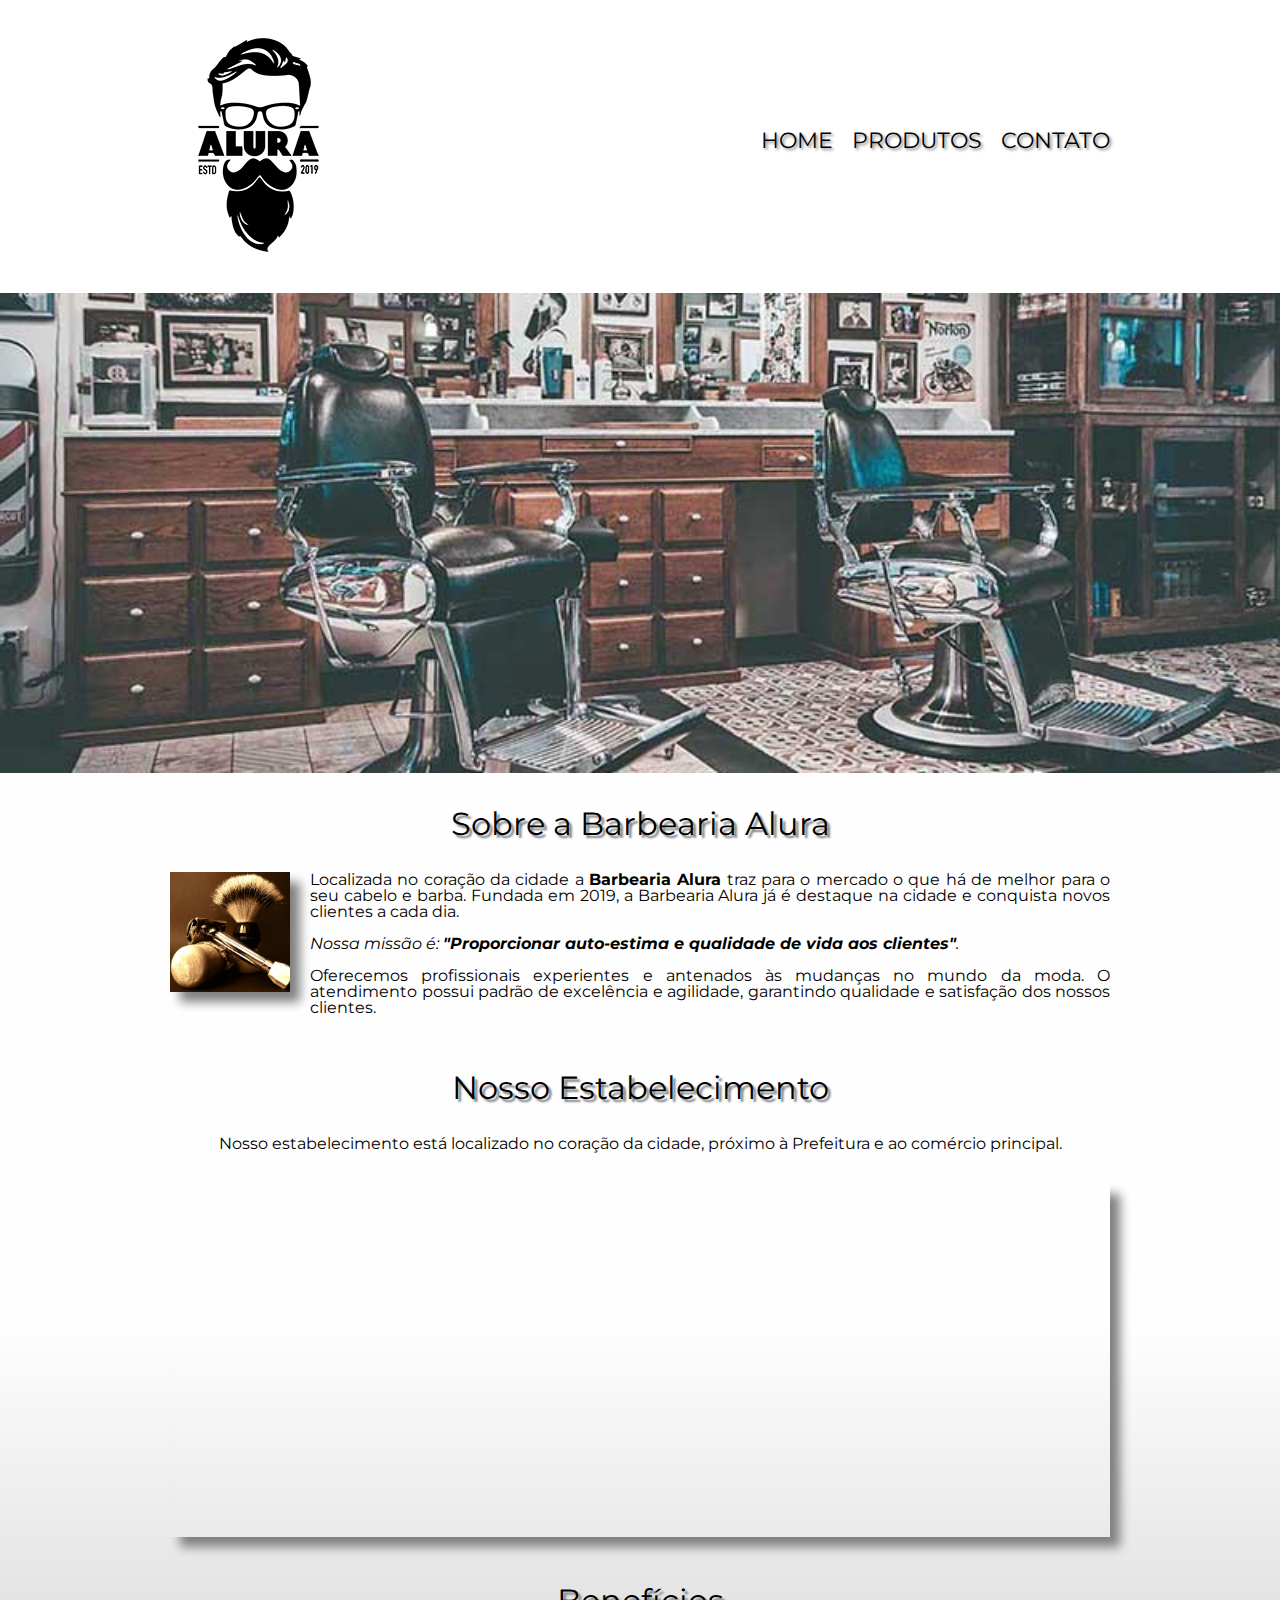
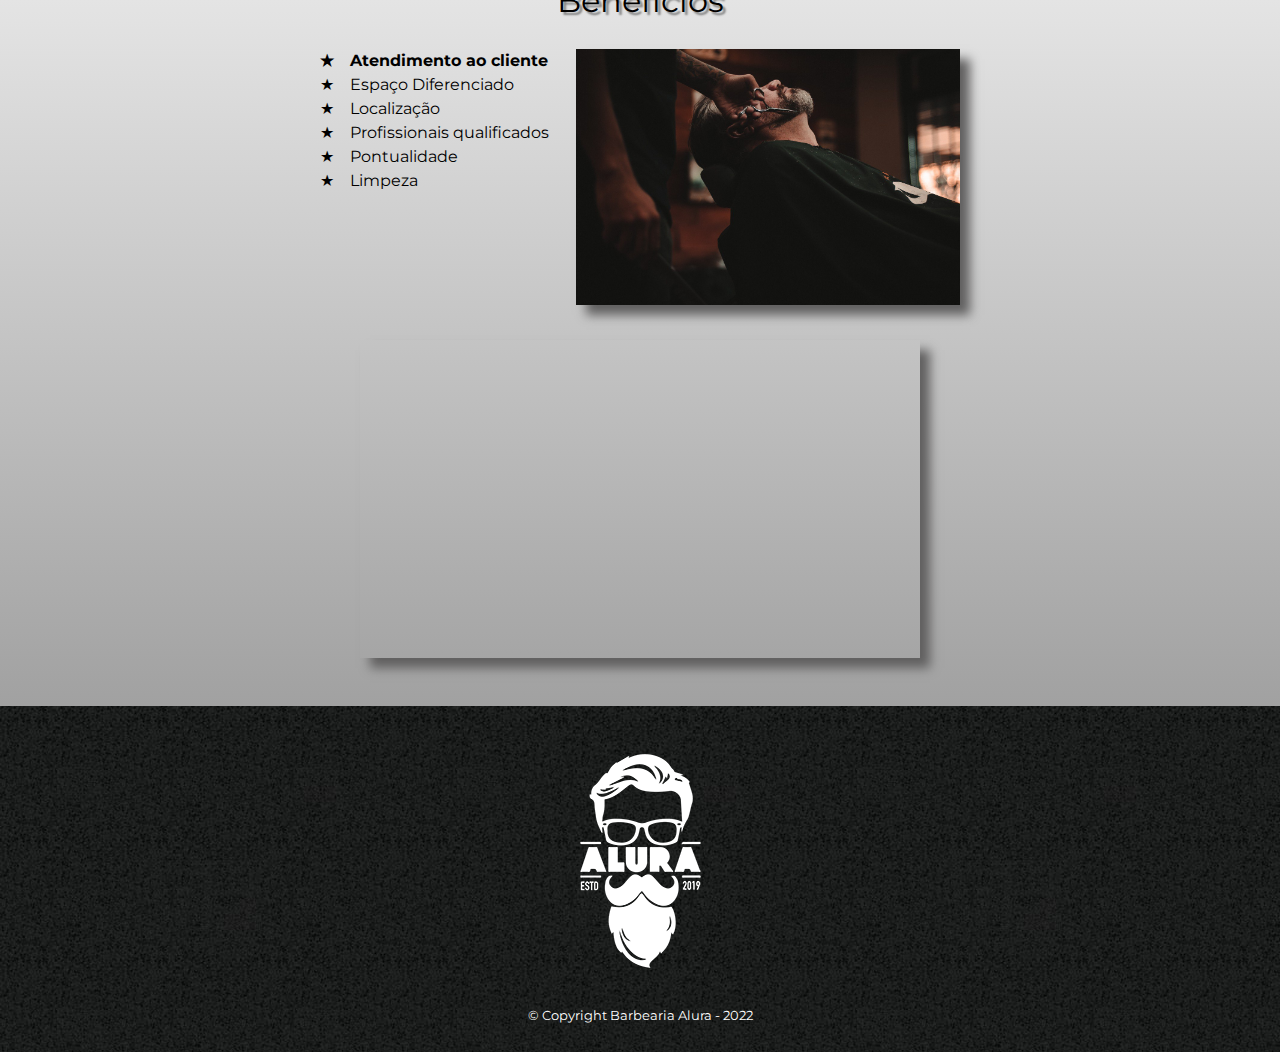
<file: index.html>
<!DOCTYPE html>
<html lang="pt-br">
	<head>
		<meta charset="UTF-8">
		<meta name="viewport" content="width=device-width">
		<title>Barbearia Alura</title>
		
		<link rel="stylesheet" href="reset.css">
		<link rel="stylesheet" href="style.css">
		<link rel="preconnect" href="https://fonts.googleapis.com">
		<link rel="preconnect" href="https://fonts.gstatic.com" crossorigin>
		<link href="https://fonts.googleapis.com/css2?family=Montserrat:ital,wght@0,100;0,200;0,300;0,400;0,500;0,600;0,700;0,800;0,900;1,100;1,200;1,300;1,400;1,500;1,600;1,700;1,800;1,900&display=swap" rel="stylesheet">

	</head>

	<body>

		<header>

			<div class="cabecalho">
				<h1><img src="logo.png" alt="Logo da Barbearia Alura" id="logo"></h1>
				<nav>
					<ul>
						<li>
							<a href="index.html">Home</a>
						</li>
						<li>
							<a href="produtos.html">Produtos</a>
						</li>
						<li>
							<a href="contato.html">Contato</a>
						</li>
					</ul>
				</nav>
			</div>
			
			<!-- <h1 class="titulo-principal">Barbearia Alura</h1> -->
		</header>
		
		<img src="banner.jpg" alt="Banner da Barbearia Alura" class="banner">

		<main>

			<section class="principal">

				<h2 class="titulo-principal">Sobre a Barbearia Alura</h2>

				<img src="utensilios.jpg" class="utensilios" alt="Utensilios de um barbeiro.">
		
				<p>Localizada no coração da cidade a <strong>Barbearia Alura</strong> traz para o mercado o que há de melhor para o seu cabelo e barba. Fundada em 2019, a Barbearia Alura já é destaque na cidade e conquista novos clientes a cada dia.</p>
		
				<p id="missao"><em>Nossa missão é: <strong>"Proporcionar auto-estima e qualidade de vida aos clientes"</strong>.</em></p>
		
				<p>Oferecemos profissionais experientes e antenados às mudanças no mundo da moda. O atendimento possui padrão de excelência e agilidade, garantindo qualidade e satisfação dos nossos clientes.</p>	
			</section>

			<section class="mapa">
				<h3 class="titulo-principal">Nosso Estabelecimento</h3>
				<p>Nosso estabelecimento está localizado no coração da cidade, próximo à Prefeitura e ao comércio principal.</p>
				<div class="mapa-conteudo">
					<iframe src="https://www.google.com/maps/embed?pb=!1m16!1m12!1m3!1d7387.06416887788!2d-49.95204915180058!3d-22.21988188726647!2m3!1f0!2f0!3f0!3m2!1i1024!2i768!4f13.1!2m1!1sPrefeitura%20de%20Mar%C3%ADlia!5e0!3m2!1spt-BR!2sbr!4v1649758236248!5m2!1spt-BR!2sbr" width="100%" height="350" style="border:0;" allowfullscreen="" loading="lazy" referrerpolicy="no-referrer-when-downgrade"></iframe>
				</div>

			</section>
	
			
			<section class="beneficios">

				<div class="conteudo-beneficios">
					<h3 class="titulo-principal">Benefícios</h3>
					<ul class="lista-beneficios">
						<li class="itens">Atendimento ao cliente</li>
						<li class="itens">Espaço Diferenciado</li>
						<li class="itens">Localização</li>
						<li class="itens">Profissionais qualificados</li>
						<li class="itens">Pontualidade</li>
						<li class="itens">Limpeza</li>
					</ul><img class="imagem-beneficios" src="beneficios.jpg" alt="beneficios">
				</div>
				

				<div class="video">
					<iframe width="100%" height="315" src="https://www.youtube.com/embed/wcVVXUV0YUY" title="YouTube video player" frameborder="0" allow="accelerometer; autoplay; clipboard-write; encrypted-media; gyroscope; picture-in-picture" allowfullscreen></iframe>
				</div>
	
			</section>

		</main>

		<footer>
			<img src="logo-branco.png" alt="Logo da Barbearia Alura">
			<p class="copyright">
				&copy; Copyright Barbearia Alura - 2022
			</p>
		</footer>
				
	</body>
</html>
</file>
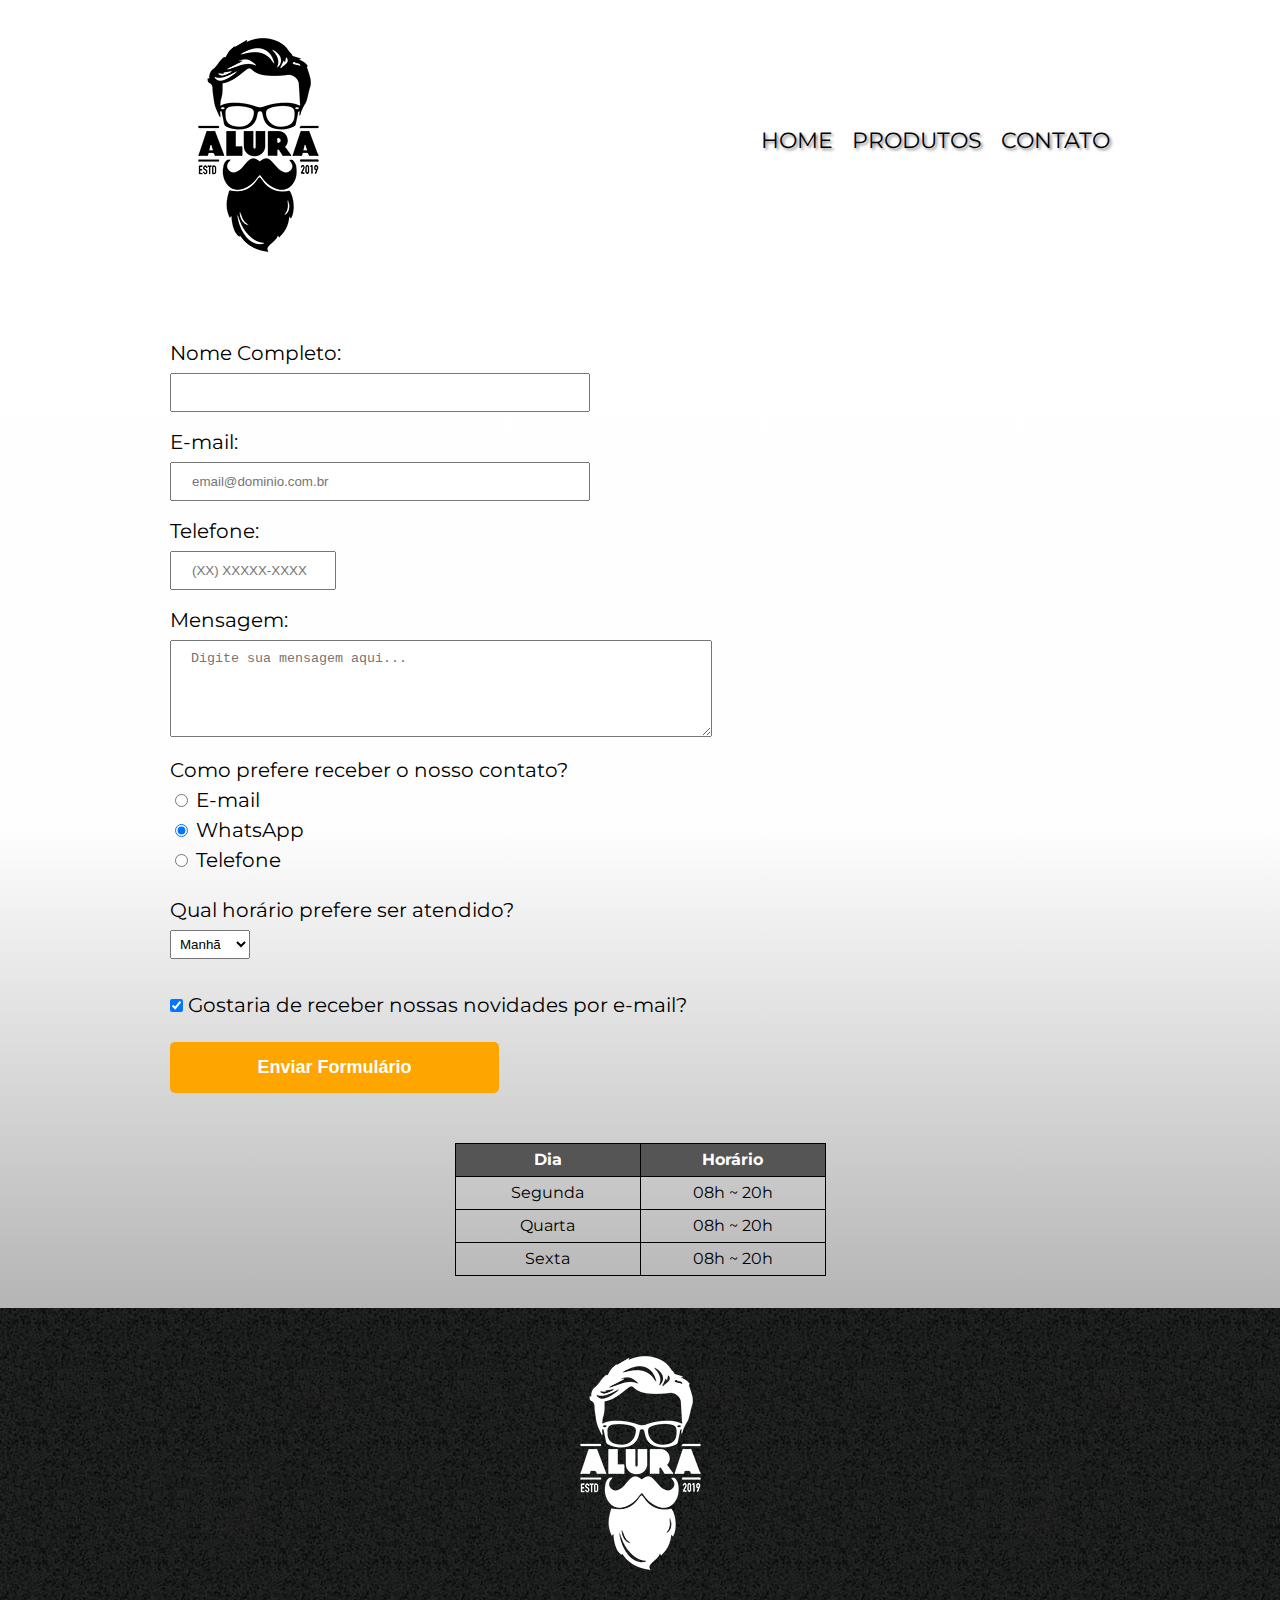
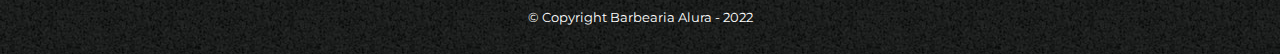
<file: contato.html>
<!DOCTYPE html>
<html lang="pt-br">
<head>
    <meta charset="UTF-8">
    <meta http-equiv="X-UA-Compatible" content="IE=edge">
    <meta name="viewport" content="width=device-width">

    <link rel="stylesheet" href="reset.css">
    <link rel="stylesheet" href="style.css">
    <link rel="preconnect" href="https://fonts.googleapis.com">
	<link rel="preconnect" href="https://fonts.gstatic.com" crossorigin>
	<link href="https://fonts.googleapis.com/css2?family=Montserrat:ital,wght@0,100;0,200;0,300;0,400;0,500;0,600;0,700;0,800;0,900;1,100;1,200;1,300;1,400;1,500;1,600;1,700;1,800;1,900&display=swap" rel="stylesheet">

    <title>Contato - Barbearia Alura</title>
</head>
<body>
    <header>
        <div class="cabecalho">

            <h1><img src="logo.png" alt="Logo da Barbearia Alura"></h1>

            <nav>
                <ul>
                    <li>
                        <a href="index.html">Home</a>
                    </li>
                    <li>
                        <a href="produtos.html">Produtos</a>
                    </li>
                    <li>
                        <a href="contato.html">Contato</a>
                    </li>
                </ul>
            </nav>
        </div>
    </header>

    <main>
        <section class="form-contato">
            <form action="" class="form-control">  
                <label for="nome" id="nome">Nome Completo:</label>
                <input type="text" id="nome" class="input-padrao" required>
            
                <label for="email" id="email">E-mail:</label>
                <input type="email" id="email" class="input-padrao" placeholder="email@dominio.com.br" required>
    
                <label for="telefone" id="telefone">Telefone:</label>
                <input type="tel" id="telefone" placeholder="(XX) XXXXX-XXXX" class="input-padrao" required>
    
                <label for="mensagem" id="mensagem">Mensagem:</label>
                <textarea name="mensagem" id="mensagem" rows="5" placeholder="Digite sua mensagem aqui..." required></textarea>
    
                <fieldset class="preferencia-contato">
                    <legend>Como prefere receber o nosso contato?</legend>
                    <label for="radio-email"> <input type="radio" name="contato" id="radio-email" value="email"> E-mail</label>
                    
                    <label for="radio-whatsapp"> <input type="radio" name="contato" id="radio-whatsapp" value="whatsapp" checked> WhatsApp</label>
                    
                    <label for="radio-telefone"> <input type="radio" name="contato" id="radio-telefone" value="telefone"> Telefone</label> 
                </fieldset>
    
                <fieldset id="contato">
                    <legend>Qual horário prefere ser atendido?</legend>
                    <select name="hora-atendimento" id="hora-atendimento">
                        <option value="manha">Manhã</option>
                        <option value="tarde">Tarde</option>
                        <option value="noite">Noite</option>
                    </select>
                </fieldset>
                
                
                <label for="newsletter"><input type="checkbox" name="newsletter" id="newsletter" class="input-checkbox" checked> Gostaria de receber nossas novidades por e-mail?</label>    
                               
                
                <input type="submit" class="btn-enviar" value="Enviar Formulário">
            </form>   
        </section>
        
        <section class="tabela">
            <table>
                <thead>
                    <tr>
                        <th>Dia</th>
                        <th>Horário</th>
                    </tr>
                </thead>   
                <tbody>
                    <tr>
                        <td>Segunda</td>
                        <td>08h ~ 20h</td>
                    </tr>
                    <tr>
                        <td>Quarta</td>
                        <td>08h ~ 20h</td>
                    </tr>
                    <tr>
                        <td>Sexta</td>
                        <td>08h ~ 20h</td>
                    </tr>
                </tbody> 
                
            </table>
        </section>  
    </main>

    <footer>
        <img src="logo-branco.png" alt="Logo da Barbearia Alura">
        <p class="copyright">
            &copy; Copyright Barbearia Alura - 2022
        </p>
    </footer>
</body>
</html>
</file>
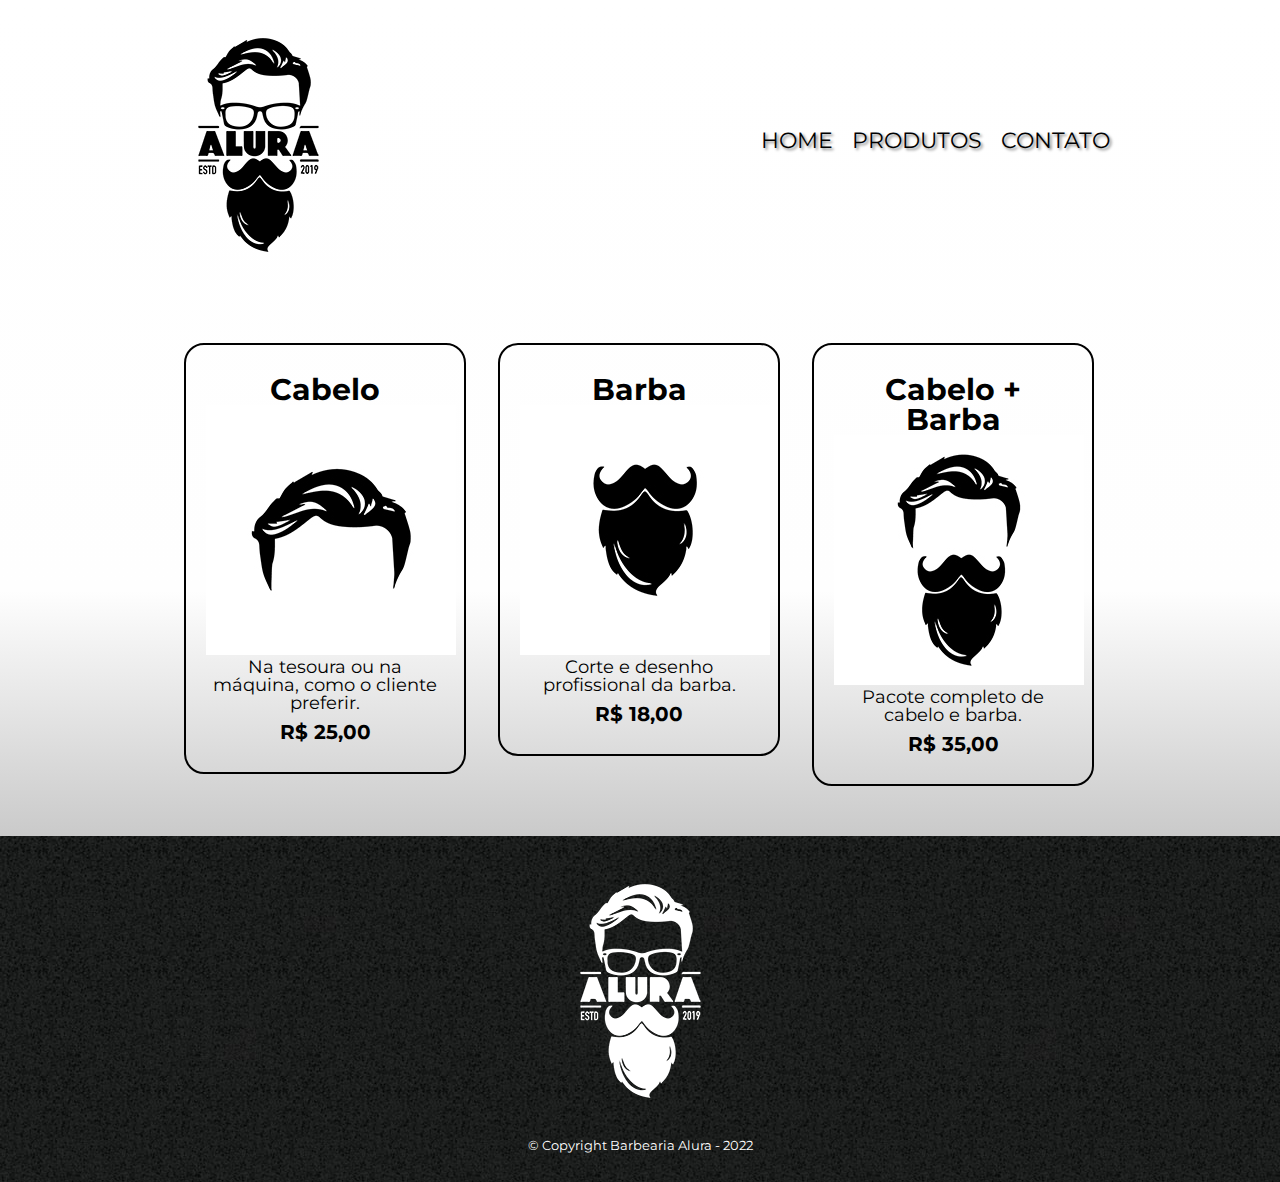
<file: produtos.html>
<!DOCTYPE html>
<html lang="pt-br">
<head>
    <meta charset="UTF-8">
    <meta http-equiv="X-UA-Compatible" content="IE=edge">
    <meta name="viewport" content="width=device-width">
    <title>Produtos - Barbearia Alura</title>
    <link rel="stylesheet" href="reset.css">
    <link rel="stylesheet" href="style.css">
    <link rel="preconnect" href="https://fonts.googleapis.com">
	<link rel="preconnect" href="https://fonts.gstatic.com" crossorigin>
	<link href="https://fonts.googleapis.com/css2?family=Montserrat:ital,wght@0,100;0,200;0,300;0,400;0,500;0,600;0,700;0,800;0,900;1,100;1,200;1,300;1,400;1,500;1,600;1,700;1,800;1,900&display=swap" rel="stylesheet">

</head>
<body>
    <header>
        <div class="cabecalho">
            <h1><img src="logo.png" alt="Logo da Barbearia Alura"></h1>

            <nav>
                <ul>
                    <li>
                        <a href="index.html">Home</a>
                    </li>
                    <li>
                        <a href="produtos.html">Produtos</a>
                    </li>
                    <li>
                        <a href="contato.html">Contato</a>
                    </li>
                </ul>
            </nav>
        </div>
    </header>

    <main>
        <ul class="produtos">
            <li>
                <h2>Cabelo</h2>
                <img src="cabelo.jpg" alt="Corte de Cabelo">
                <p class="produto-descricao">Na tesoura ou na máquina, como o cliente preferir.</p>
                <p class="produto-preco">R$ 25,00</p>
            </li>
            <li>
                <h2>Barba</h2>
                <img src="barba.jpg" alt="Corte de Barba">
                <p class="produto-descricao">Corte e desenho profissional da barba.</p>
                <p class="produto-preco">R$ 18,00</p>
            </li>
            <li>
                <h2>Cabelo + Barba</h2>
                <img src="cabelo+barba.jpg" alt="Corte de Cabelo mais a barba">
                <p class="produto-descricao">Pacote completo de cabelo e barba.</p>
                <p class="produto-preco">R$ 35,00</p>
            </li>
        </ul>
    </main>

    <footer>
        <img src="logo-branco.png" alt="Logo da Barbearia Alura">
        <p class="copyright">
            &copy; Copyright Barbearia Alura - 2022
        </p>
    </footer>
</body>
</html>
</file>
<file: style.css>
body {
    font-family: 'Montserrat', sans-serif;
    color: black;
    background: linear-gradient(to top, gray, #FEFEFE, rgba(255, 255, 255, 0.836));
}

/*
    Início do CSS do cabeçalho
*/

header {
    /* background-color: #FEFEFE; */
    padding: 20px 0;
}

.cabecalho {
    position: relative;
    width: 940px;
    margin: 0 auto;
}

nav {
    position: absolute;
    top: 110px;
    right: 0;
}

nav li {
    display: inline;
    margin-left: 15px;
}

nav a {
    text-transform: uppercase;
    color: black;
    font-size: 22px;
    text-decoration: none;
    text-shadow: 2px 2px 3px gray;
}

nav a:hover {
    color: #C78C19;
    text-decoration: underline;
}

/*
    Fim do CSS do cabeçalho
*/




/*
    Início do CSS da página de Produtos
*/

.produtos {
    width: 940px;
    margin: 0 auto;
    padding: 50px 0;
}

.produtos li {
    display: inline-block;
    text-align: center;
    width: 30%;
    vertical-align: top;
    margin: 0 1.5%;
    padding: 30px 20px;
    box-sizing: border-box;
    border: 2px solid black;
    border-radius: 20px;
}

.produtos li:hover{
    border-color: #C78C19;
}

.produtos li:hover h2 {
    font-size: 35px;
}

.produtos li:hover .produto-descricao{
    font-size: 20px;
}

.produtos li:hover .produto-preco{
    font-size: 25px;
}

.produtos li:active{
    border: 3px solid red;
}

.produtos h2 {
    font-size: 30px;
    font-weight: bold;
}

.produto-descricao {
    font-size: 18px;
}

.produto-preco {
    font-size: 20px;
    font-weight: bold;
    margin-top: 10px;
}

/*
    Fim do CSS da página de Produtos
*/



/*
    Início do CSS da Página de Contato
*/

form {
    width: 940px;
    margin: 0 auto;
    padding: 50px 0;
}

form label, form legend {
    display: block;
    font-size: 20px;
    margin-bottom: 10px;
}

.input-padrao {
    display: block;
    margin-bottom: 20px;
    padding: 10px 20px 10px;
    width: 40%;
    /* background-color: white; */
}

#telefone {
    width: 13%;
}

form textarea {
    width: 500px;
    margin-bottom: 20px;
    padding: 10px 20px 10px;
}

.input-checkbox {
    margin: 20px 0;
}

#contato {
    margin-top: 20px;
}

select {
    display: block;
    margin-bottom: 20px;
    padding: 5px 5px 5px;
    width: 80px;
}

.btn-enviar {
    cursor: pointer;
    width: 35%;
    padding: 15px;
    background-color: orange;
    color: white;
    font-weight: bold;
    font-size: 18px;
    border: none;
    border-radius: 5px;
    transition: 1s all;
}

.btn-enviar:hover {
    background-color: orangered;
    transform: scale(1.1);
}

.tabela {
    padding-bottom: 2em;
}

table {
    margin: 0 auto;
    /* margin: 20px 0 40px; */
    position: relative;
}

thead {
    background-color: #555555;
    color: white;
    font-weight: bold;
}

td, th {
    border: 1px solid black;
    padding: 8px 15px;
    width: 30%;
    text-align: center;
}

/*
    Início do CSS da Página de Contato
*/



/*
    Início do CSS do Rodapé
*/

footer {
    text-align: center;
    background: url('bg.jpg');
    padding: 30px 0;
}

.copyright {
    color: white;
    font-size: 13px;
    margin-top: 20px;
}

/* 
    Fim do CSS do Rodapé
*/



/*
    Início do CSS da página Inicial
*/

/* main {
    background: linear-gradient(to top, gray, #FEFEFE);
} */

.banner {
    width: 100%;
}

.principal {
    padding: 2em 0;
    width: 940px;
    margin: 0 auto;
}

.titulo-principal {
    text-align: center;
    font-size: 2em;
    margin-bottom: 1em;
    clear: left;
    text-shadow: 3px 3px 2px gray;
}

.principal p{
    margin-bottom: 1em;  
    text-align: justify;
}

.principal p:last-child{
    margin-bottom: 0.5em;
}

.principal strong {
    font-weight: bold;
}

.principal em {
    font-style: italic;
}

.utensilios {
    width: 120px;
    float: left;
    margin: 0 20px 20px 0;
    box-shadow: 10px 10px 10px gray;

    /* Para fazer bordas internas */
    /* box-shadow: inset 0px 0px 10px lightblue; */
}

.mapa {
    padding: 2em 0;
    padding-top: 1em;
}

.mapa p {
    margin-bottom: 2em;
    text-align: center;
}

.mapa-conteudo {
    width: 940px;
    margin: 0 auto;
    box-shadow: 10px 10px 10px gray;
}

.beneficios {
    padding: 1em 0;
}

.conteudo-beneficios {
    width: 640px;
    margin: 0px auto;
}

.itens {
    line-height: 1.5;   
}

.itens:before {
    content: "★";
    margin-right: 1em;
}

.itens:first-child {
    font-weight: bold;
}

.lista-beneficios {
    width: 40%;
    display: inline-block;
    vertical-align: top;
}

.imagem-beneficios {
    width: 60%;
    opacity: 1;
    transition: 0.5s;
    box-shadow: 10px 10px 10px rgb(97, 96, 96);
}

.imagem-beneficios:hover {
    opacity: 0.8;
}

.video {
    width: 560px;
    margin: 2em auto;
    box-shadow: 10px 10px 10px rgb(97, 96, 96);
}

/* 
    Fim do CSS da página Inicial
*/



/*
    Início da adaptação para mobile
*/ 
@media screen and (max-width: 480px) {
    .cabecalho, .principal, .conteudo-beneficios, .mapa-conteudo, .video, .produtos, .form-contato, .input-padrao, .tabela {
        width: auto;
    } 

    h1 {
        text-align: center;
    }

    nav {
        position: static;
        text-align: center;
    }

    .principal p {
        margin-left: 5px;
        margin-right: 10px;
    }

    .lista-beneficios, .imagem-beneficios {
        width: 100%;
    }

    .itens {
        margin-left: 1em;
    }

    .itens:last-child {
        margin-bottom: 1em;
    }

    .produtos li {
        margin-bottom: 20px;
        display: block;
    }
    
    .form-contato, .produtos li {
        width: auto;
        padding: 1em;
    }

}
/*
    Fim da adaptação para mobile
*/
</file>
